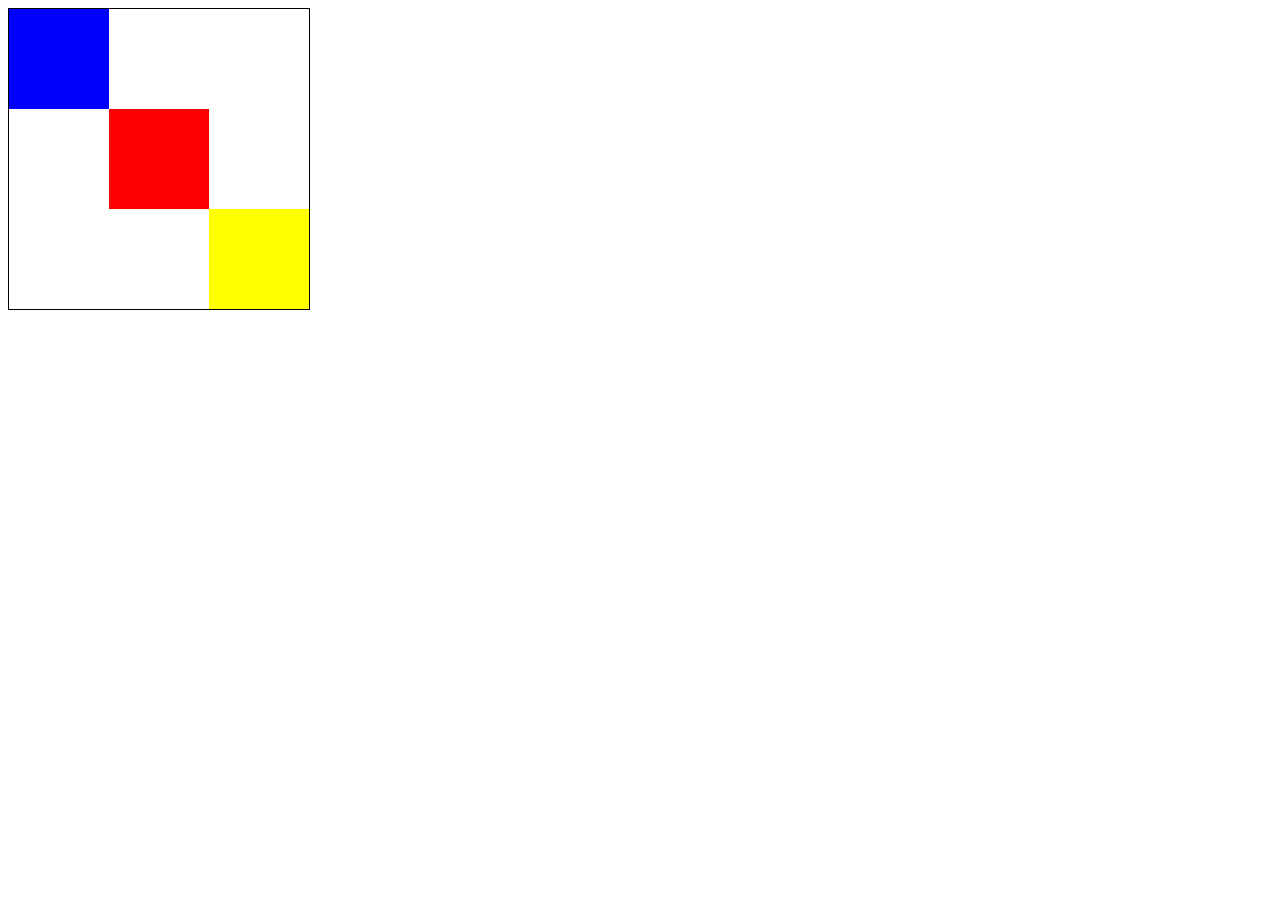
<file: 2.1/index.html>
<!DOCTYPE html>
<html>
<head>
	<title>2.1</title>
	<link rel="stylesheet" type="text/css" href="css/style.css">
</head>
<body>
<div class="main-block">
  <div class="red"></div>
  <div class="blue"></div>
  <div class="yellow"></div>
</div>


</body>
</html>
</file>
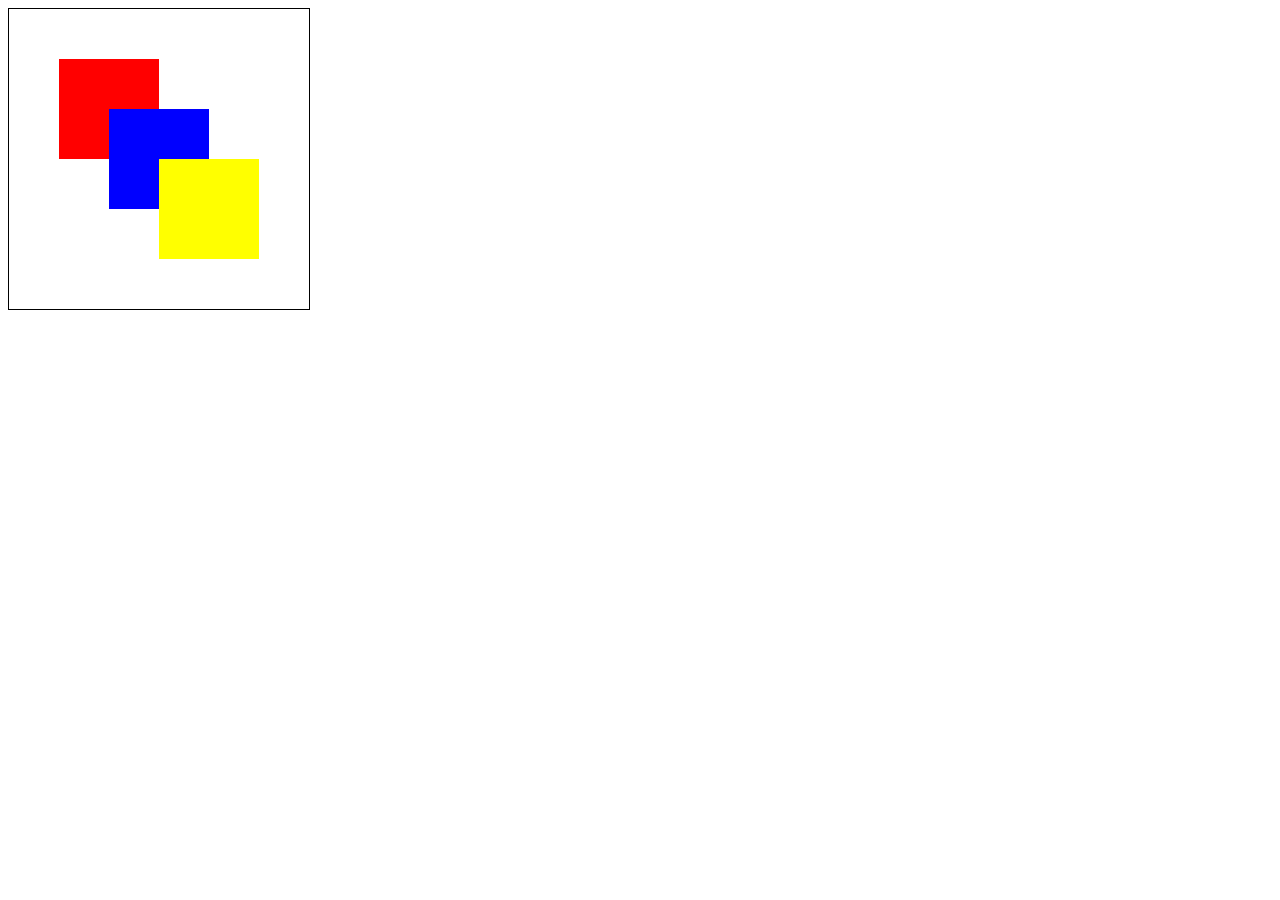
<file: 2.2/index.html>
<!DOCTYPE html>
<html>
<head>
	<title>2.2</title>
	<link rel="stylesheet" type="text/css" href="css/style.css">
</head>
<body>
<div class="main-block">
  <div class="red"></div>
  <div class="blue"></div>
  <div class="yellow"></div>
</div>
</body>
</html>
</file>
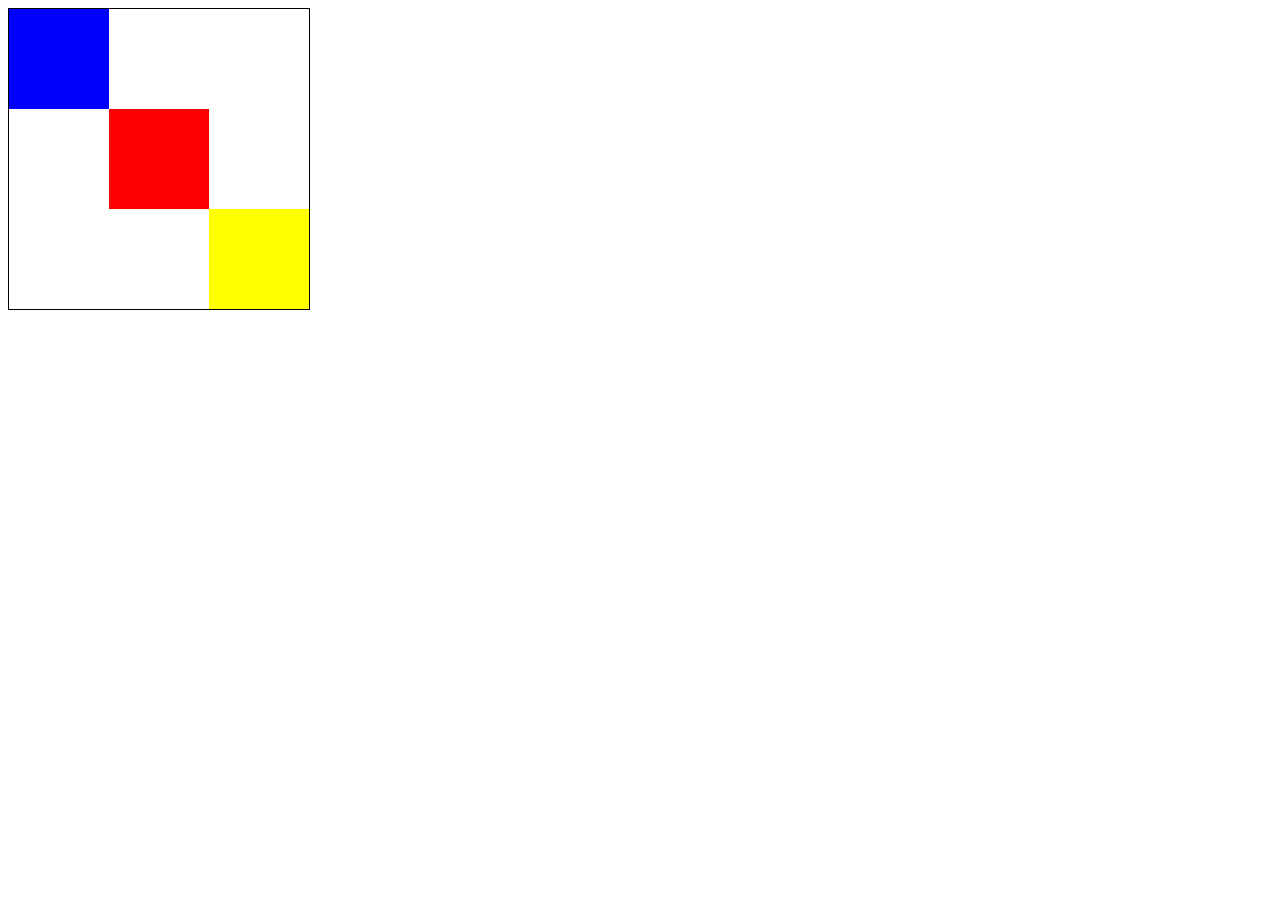
<file: 2.4/index.html>
<!DOCTYPE html>
<html>
<head>
	<title>2.4</title>
	<link rel="stylesheet" type="text/css" href="css/style.css">
</head>
<body>
	<div class="main-block">
  		<div class="blue"></div>
		<div class="red"></div>
  		<div class="yellow"></div>
	</div>
</body>
</html>
</file>
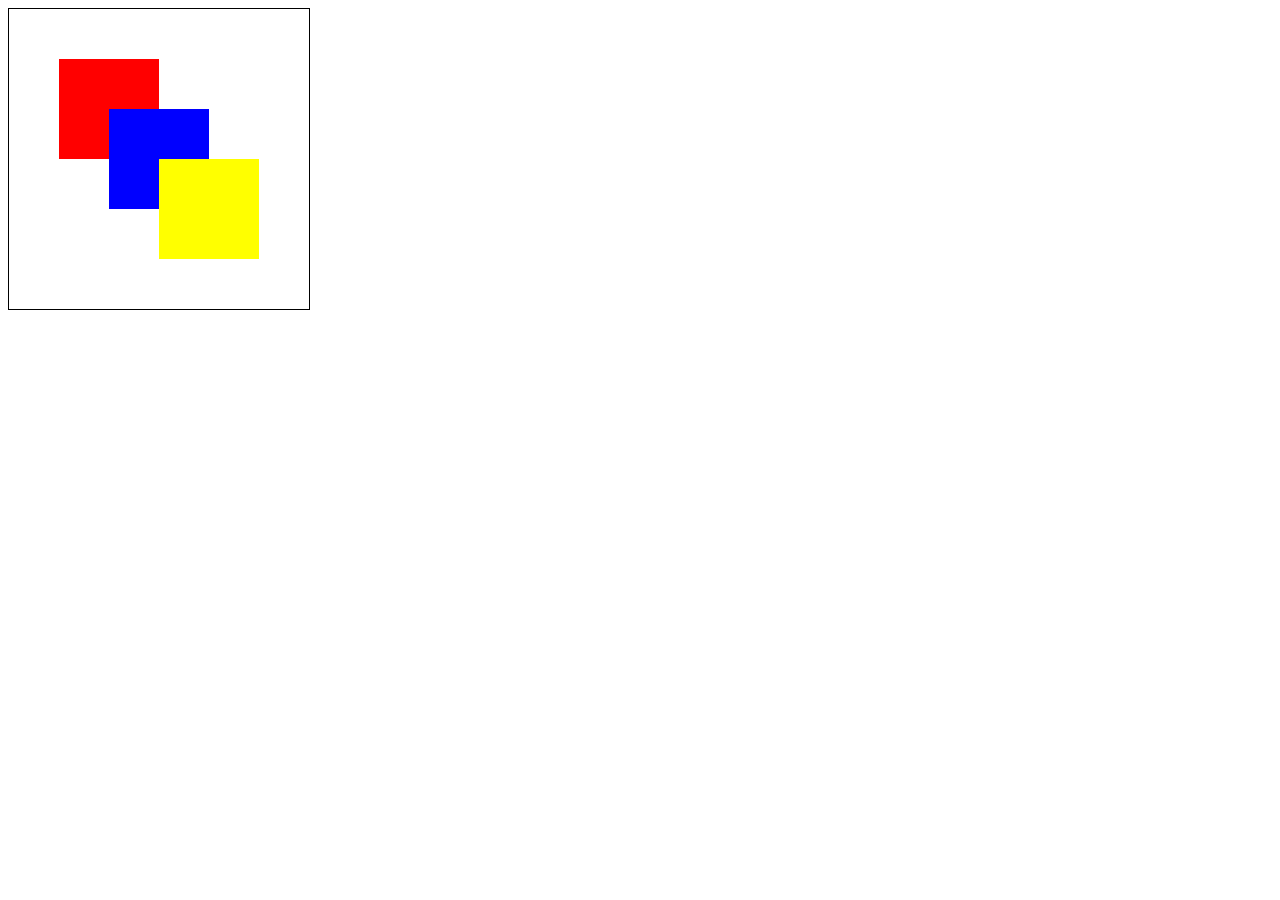
<file: 2.5/index.html>
<!DOCTYPE html>
<html>
<head>
	<title>2.5</title>
	<link rel="stylesheet" type="text/css" href="css/style.css">
</head>
<body>
<div class="main-block">
  <div class="red"></div>
  <div class="blue"></div>
  <div class="yellow"></div>
</div>
</body>
</html>
</file>
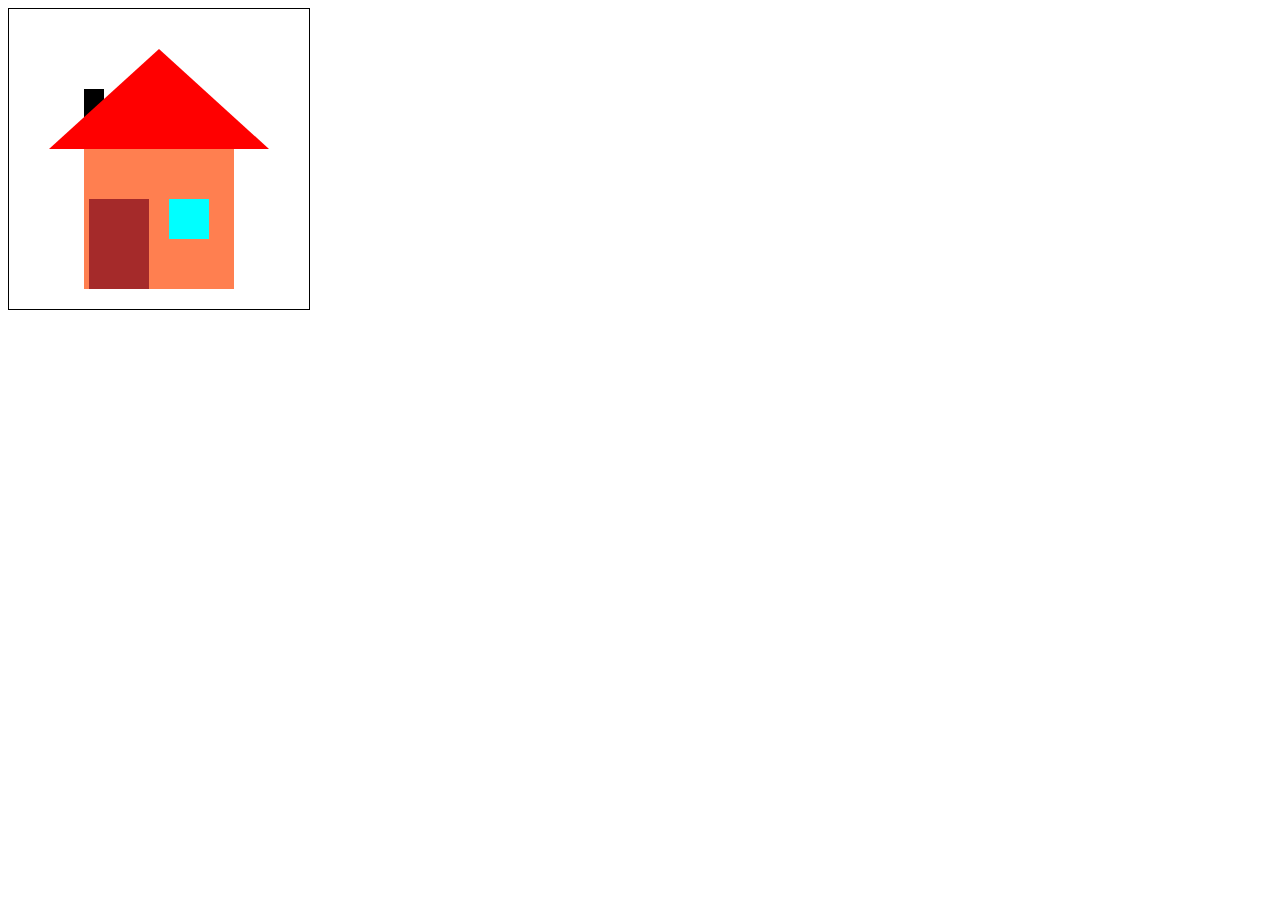
<file: 2.6/index.html>
<!DOCTYPE html>
<html>
<head>
  <title>2.6</title>
  <link rel="stylesheet" href="css\style.css">
</head>
<body>
  <div class="main-block">
    <div class="door"></div>
    <div class="window"></div>
    <div class="house"></div>
    <div class="chimney"></div>
    <div class="roof"></div>
    
  </div>
</body>
</html>
</file>
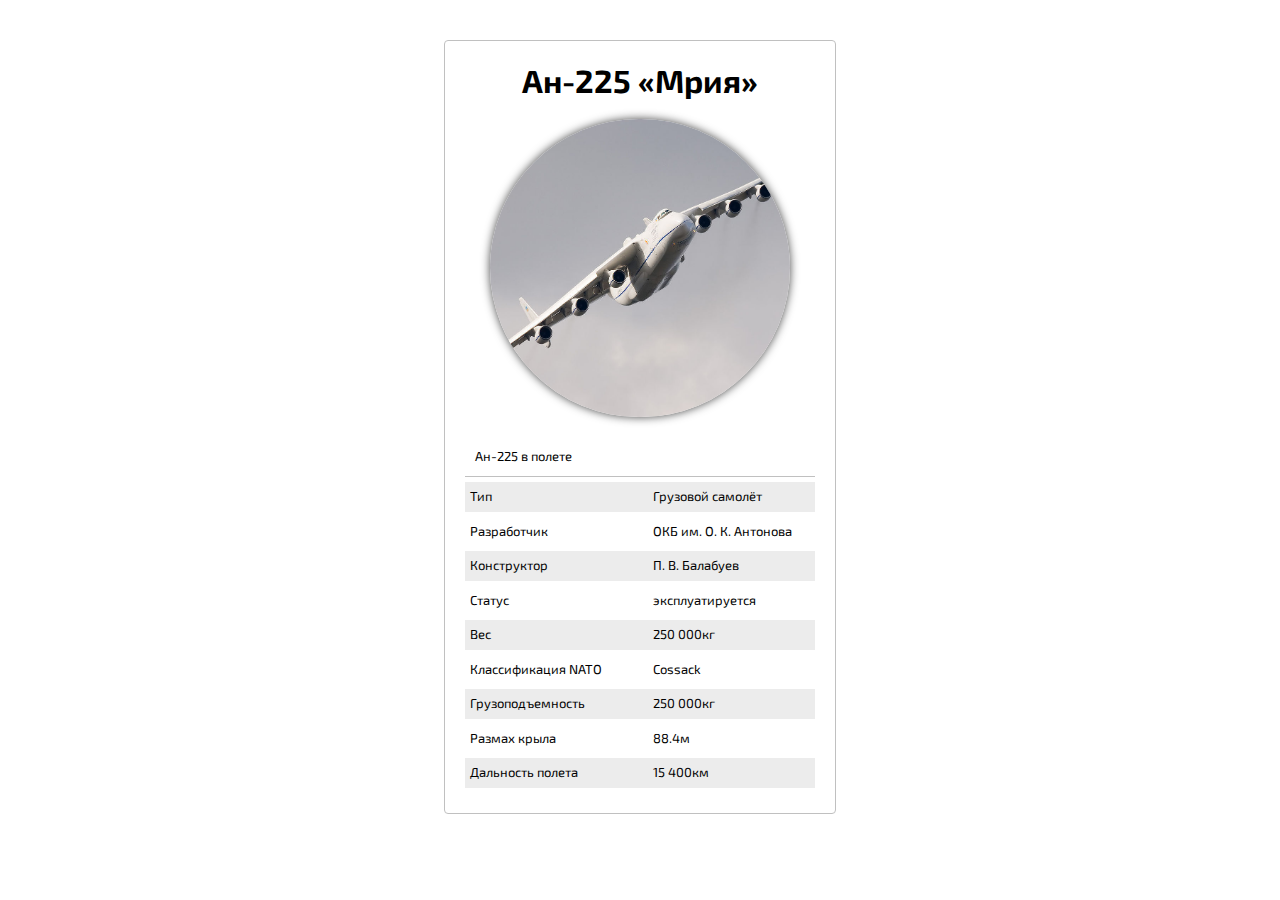
<file: mria/index.html>
<!DOCTYPE html>
<html>
<head>
	<title>Mria</title>
	<link rel="stylesheet" href="css/cossacs.css">
    <link href="https://fonts.googleapis.com/css?family=Exo+2:400,700" rel="stylesheet">
</head>
<body>
    <div class="wrap">
        <h1>Ан-225 «Мрия»</h1>
        <img src="img/cossacs.jpg" alt="Ан-225">
        <p class="info">Ан-225 в полете</p>
        <p><span class="side">Тип</span> 	Грузовой самолёт</p>
        <p><span class="side">Разработчик</span> ОКБ им. О. К. Антонова</p>
        <p><span class="side">Конструктор</span> 	П. В. Балабуев</p>
        <p><span class="side">Статус</span> 	эксплуатируется</p>
        <p><span class="side">Вес</span> 250 000кг</p>
        <p><span class="side">Классификация NATO</span> Cossack</p>
        <p><span class="side">Грузоподъемность</span> 250 000кг</p>
        <p><span class="side">Размах крыла</span> 88.4м</p>
        <p><span class="side">Дальность полета</span> 15 400км</p>
    </div>
</body>
</html>
</file>
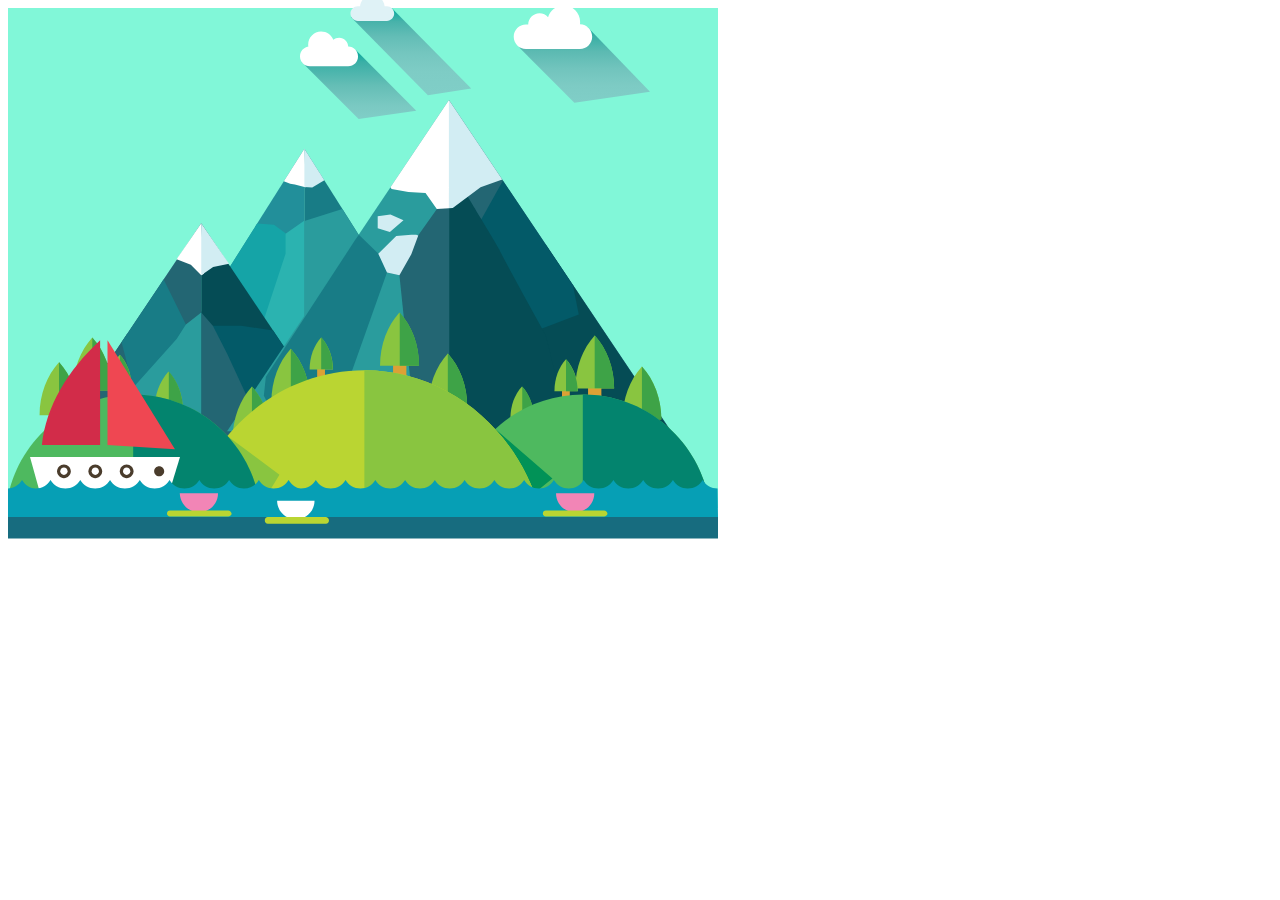
<file: water/index.html>
<!DOCTYPE html>
<html>
<head>
	<title>water</title>
	<link rel="stylesheet" type="text/css" href="css/style.css">
</head>
<body>
	<div class="main">
		<div class="world">
			<img src="img/world.svg">
		</div>

		<div class="water">
			<img src="img/water.svg">
		</div>
		<div class="wooden">
			<img src="img/wooden-ship.svg">
		</div>
		<div class="clouds">
			<img src="img/clouds.svg">
		</div>	
	</div>
</body>
</html>
</file>
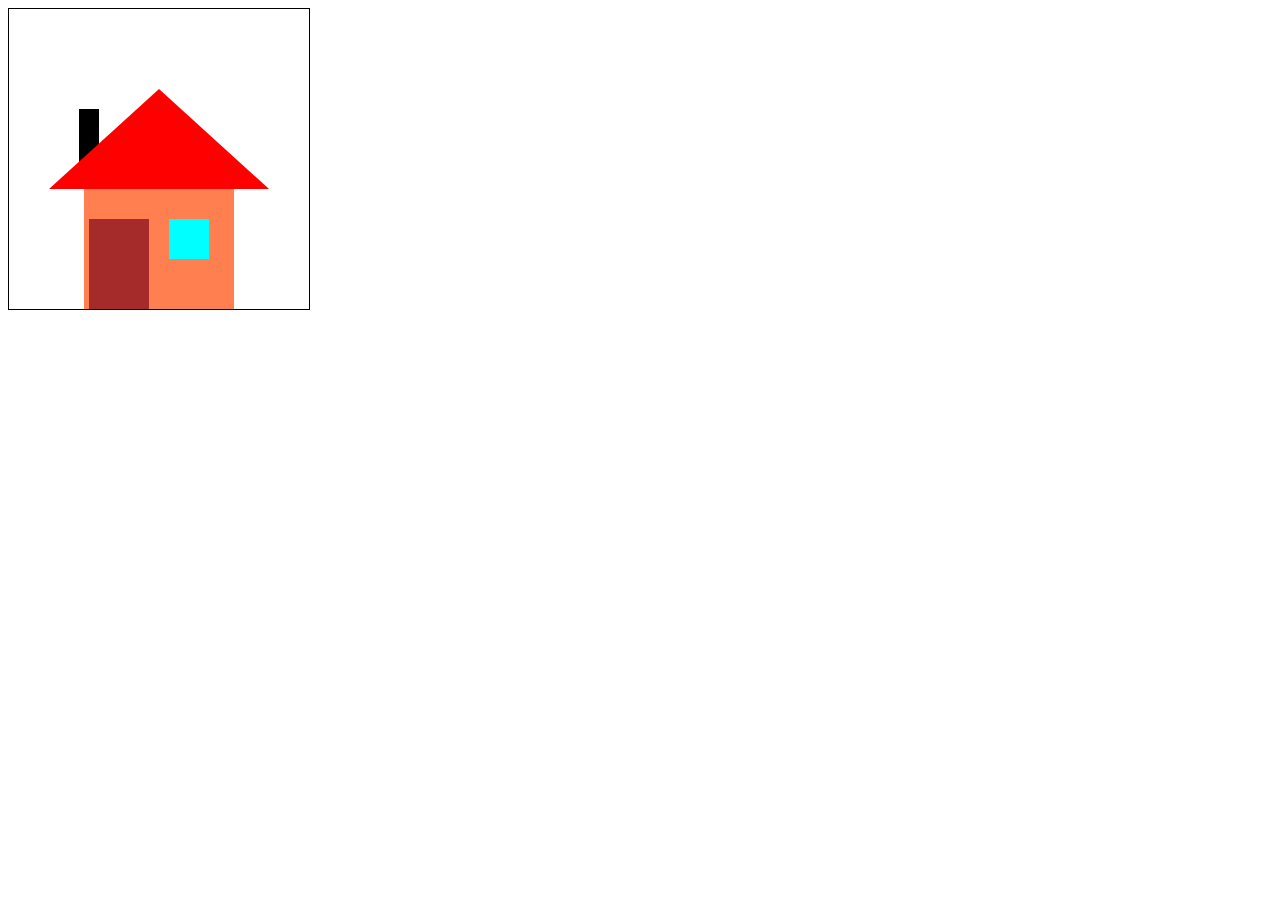
<file: 2.3/indexx.html>
<!DOCTYPE html>
<html>
<head>
	<title>2.3</title>
	<link rel="stylesheet" type="text/css" href="css/style.css">
</head>
<body>
	<div class="main-block">
		<div class="door"></div>
		<div class="window"></div>
		<div class="house"></div>
		<div class="chimney"></div>
		<div class="roof"></div>
	</div>
</body>
</html>
</file>
<file: 2.1/css/style.css>
.main-block {
  background-image: url(http://tutorial.promo.net.ua/images/js/setka3.png);
  background-position: top left;
  width: 300px;
  height: 300px;
  border: 1px solid black;
  position: absolute;
}
.blue, .red, .yellow {
  width: 100px;
  height: 100px;
  position: absolute;
}
.blue {
  background: blue;
  
}
.red {
  background: red;
  top: 100px;
  left: 100px;
}
.yellow {
  background:yellow;
  top: 200px;
  left: 200px;
}
</file>
<file: 2.2/css/style.css>
.main-block {
  background-image: url(http://tutorial.promo.net.ua/images/js/setka3.png);
  background-position: top left;
  width: 300px;
  height: 300px;
  border: 1px solid black;
  position: absolute;
}
.blue, .red, .yellow {
  width: 100px;
  height: 100px;
  position: absolute;
}
.blue {
  background: blue;
  top: 100px;
  left: 100px;

}
.red {
  background: red;
  top: 50px;
  left: 50px;

}
.yellow {
  background:yellow;
  top: 150px;
  left: 150px;

}
</file>
<file: 2.4/css/style.css>
.main-block {
  background-image: url(http://tutorial.promo.net.ua/images/js/setka3.png);
  background-position: top left;
  width: 300px;
  height: 300px;
  border: 1px solid black;
  position: relative;
}
.blue, .red, .yellow {
  width: 100px;
  height: 100px;
  position: relative;
}
.blue {
  background: blue;
  
}
.red {
  background: red;

  left: 100px;
}
.yellow {
  background:yellow;
  left: 200px;
}
</file>
<file: 2.5/css/style.css>
.main-block {    
  background-image: url(http://tutorial.promo.net.ua/images/js/setka3.png);
  background-position: top left;
  width: 300px;
  height: 300px;
  border: 1px solid black;
}
.blue, .red, .yellow {
  width: 100px;
  height: 100px;
}

.blue {
  background: blue;
  position: relative;
left: 100px;

}

.red {
  background: red;
  position: relative;
  top: 50px;
  left: 50px;

 
}

.yellow {
  background:yellow;
  position: relative;
  bottom: 50px;
  left: 150px;

} /*laba2.5 */w
</file>
<file: mria/css/cossacs.css>
* {
    margin: 0;

}
html, body {
    font-family: 'Exo 2', sans-serif;
}
.wrap {
    width: 350px;
    margin: 40px auto;
    border: 1px solid #c0c0c0;
    padding: 20px;
    border-radius: 4px;
}
h1 {
    font-size: 20;
    text-align: center;
    margin-bottom: 20px;
}
img{
    width: 300px;
    display: block;
    margin: 20px auto;
    border-radius: 300px;
    box-shadow: 0 0 10px #454545;
}
p {
    font-size: 13px;
    line-height: 150%;
    margin: 5px 0;
    padding: 5px;
}
.info {
    border-bottom: 1px solid #c0c0c0;
    padding: 10px;
}
.side {
    font-weight: 700px;
    width: 180px;
    display: inline-block;
}
p:nth-child(even) {
    background: #ececec;
}
</file>
<file: water/css/style.css>
.main{
	width: 710px;
	height: 500px;
	background: #81F7D8;
}
.world,.water,.wooden,.clouds{
	position: absolute;
}
.world{
	top:100px;
	width: 700px;
  	z-index:1;
}
.water{
	width: 710px;
	top:480px;
	z-index:3;
}
.wooden{
	width: 150px;
	top:340px;
  	left:30px;
  	z-index:2;
}
.clouds{
	width: 350px;
  	z-index:0;
  	left: 300px;
  	top: -5px;
}
</file>
<file: 2.3/css/style.css>
.main-block {
  background-image: url(http://tutorial.promo.net.ua/images/js/setka3.png);
  background-position: top left;
  width: 300px;
  height: 300px;
  border: 1px solid black;
}
.house,.roof,.main-block,.chimney,.door,.window
{
  position: absolute;
}
.house {
  width: 150px;
  height: 150px;
  background: coral;
  top:150px;
  left:75px;
}
.roof {
    width: 0;
    height: 0;
    border-left: 110px solid transparent;
    border-right: 110px solid transparent;
    border-bottom: 100px solid red;
    top:80px;
    left:40px;
}
.chimney {
  width: 20px;
  height: 60px;
  background: black;
  top:100px;
  left:70px;
  z-index:0;
}
.door {
   width: 60px;
  height: 90px;
  background: brown;
  top:210px;
  left:80px;
  z-index:1;
}
.window {
   width: 40px;
  height: 40px;
  background: cyan;
  top:210px;
  left:160px;
  z-index:1;
}
</file>
